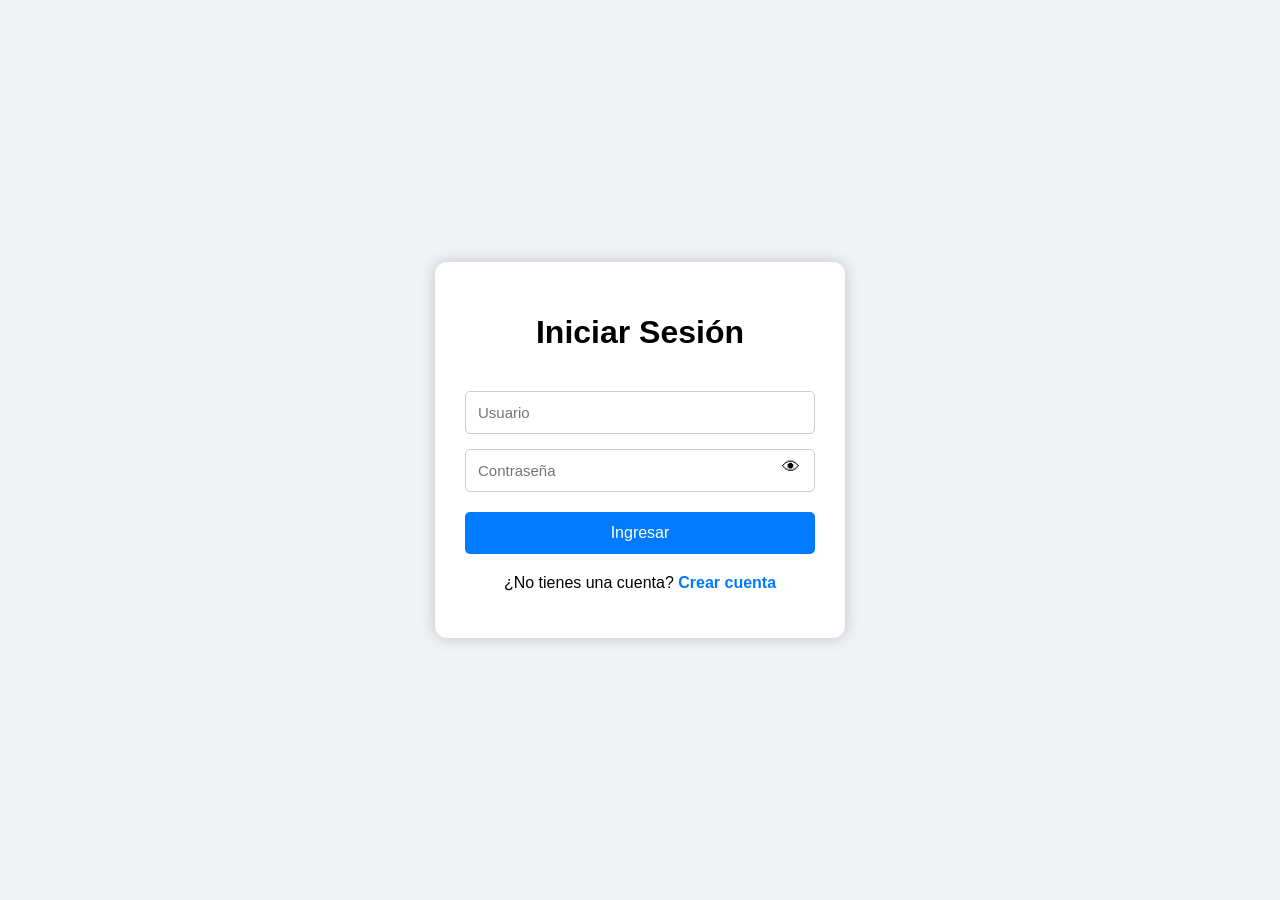
<file: index.html>
<!DOCTYPE html>
<html lang="es">
<head>
    <meta charset="UTF-8">
    <meta name="viewport" content="width=device-width, initial-scale=1.0">
    <title>Inicio de Sesión</title>

    <link rel="stylesheet" href="estilos.css">
</head>
<body>

    <div class="contenedor">

        <!-- LOGIN -->
        <div id="login">

            <h1>Iniciar Sesión</h1>

            <form id="loginForm">

                <input 
                    type="text" 
                    id="usuarioLogin" 
                    placeholder="Usuario" 
                    required
                >

                <div class="password-container">

                    <input 
                        type="password" 
                        id="passwordLogin" 
                        placeholder="Contraseña" 
                        required
                    >

                    <span onclick="togglePassword('passwordLogin', this)">
                        👁
                    </span>

                </div>

                <button type="submit">Ingresar</button>

            </form>

            <p id="mensajeLogin"></p>

            <div class="crear-cuenta">

                <p>
                    ¿No tienes una cuenta?
                    <span onclick="mostrarRegistro()">
                        Crear cuenta
                    </span>
                </p>

            </div>

        </div>

        <!-- REGISTRO -->
        <div id="registro" style="display: none;">

            <h1>Crear Cuenta</h1>

            <form id="registroForm">

                <input 
                    type="text" 
                    id="nuevoUsuario" 
                    placeholder="Nuevo usuario" 
                    required
                >

                <div class="password-container">

                    <input 
                        type="password" 
                        id="nuevoPassword" 
                        placeholder="Nueva contraseña" 
                        required
                    >

                    <span onclick="togglePassword('nuevoPassword', this)">
                        👁
                    </span>

                </div>

                <button type="submit">Crear Cuenta</button>

            </form>

            <p id="mensajeRegistro"></p>

            <div class="crear-cuenta">

                <p>
                    ¿Ya tienes una cuenta?
                    <span onclick="mostrarLogin()">
                        Iniciar sesión
                    </span>
                </p>

            </div>

        </div>

    </div>

    <script src="script.js"></script>

</body>
</html>
</file>
<file: estilos.css>
body{

    font-family: Arial, Helvetica, sans-serif;
    background: #f0f2f5;
    display: flex;
    justify-content: center;
    align-items: center;
    min-height: 100vh;
    margin: 0;

}

.contenedor{

    width: 350px;
    background: white;
    padding: 30px;
    border-radius: 12px;
    box-shadow: 0px 0px 15px rgba(0,0,0,0.2);

}

h1{

    text-align: center;
    margin-bottom: 25px;

}

input{

    width: 100%;
    padding: 12px;
    margin-top: 15px;
    border: 1px solid #ccc;
    border-radius: 5px;
    box-sizing: border-box;
    font-size: 15px;

}

button{

    width: 100%;
    padding: 12px;
    margin-top: 20px;
    border: none;
    background: #007bff;
    color: white;
    font-size: 16px;
    border-radius: 5px;
    cursor: pointer;

}

button:hover{

    background: #0056b3;

}

#mensajeLogin,
#mensajeRegistro{

    margin-top: 15px;
    text-align: center;
    font-weight: bold;

}

.crear-cuenta{

    margin-top: 20px;
    text-align: center;

}

.crear-cuenta span{

    color: #007bff;
    cursor: pointer;
    font-weight: bold;

}

.crear-cuenta span:hover{

    text-decoration: underline;

}

/* CONTRASEÑA */

.password-container{

    position: relative;
    width: 100%;

}

.password-container input{

    width: 100%;
    padding-right: 40px;

}

.password-container span{

    position: absolute;
    right: 15px;
    top: 58%;
    transform: translateY(-50%);
    cursor: pointer;
    font-size: 18px;

}

.menu{

    display: flex;
    gap: 10px;
    margin-bottom: 20px;

}

.menu button{

    flex: 1;

}

.menu{

    display: flex;
    gap: 10px;
    margin-bottom: 20px;

}

.menu button{

    flex: 1;

}

.contenido{

    margin-top: 20px;

}

#documentoVista{

    display: none;
    margin-top: 20px;

}

iframe{

    width: 100%;
    height: 400px;
    border: 1px solid #ccc;
    border-radius: 5px;

}


.menu{

    display: flex;
    gap: 10px;
    margin-top: 20px;

}

.menu button{

    flex: 1;

}

.volver{

    width: auto;
    margin-bottom: 20px;

}

/* CANVAS */

canvas{

    width: 100%;
    height: 220px;
    border: 2px solid #333;
    border-radius: 10px;
    background: white;
    margin-top: 20px;
    cursor: crosshair;

}

.botonesFirma{

    display: flex;
    gap: 10px;

}

.botonesFirma button{

    flex: 1;

}

/* FIRMAS */

.firmaUsuario{

    border: 1px solid #ccc;
    border-radius: 10px;
    padding: 15px;
    margin-top: 15px;
    cursor: pointer;
    background: #fafafa;

}

.firmaUsuario:hover{

    background: #f0f0f0;

}

.firmaUsuario img{

    width: 200px;
    margin-top: 10px;
    border: 1px solid #ccc;

}

#resultadoBusqueda{

    margin-top: 20px;

}

#mensaje{

    margin-top: 15px;
    font-weight: bold;
    text-align: center;

}

#mensajep1{

    margin-top: 15px;
    font-weight: bold;
    text-align: center;

}
</file>
